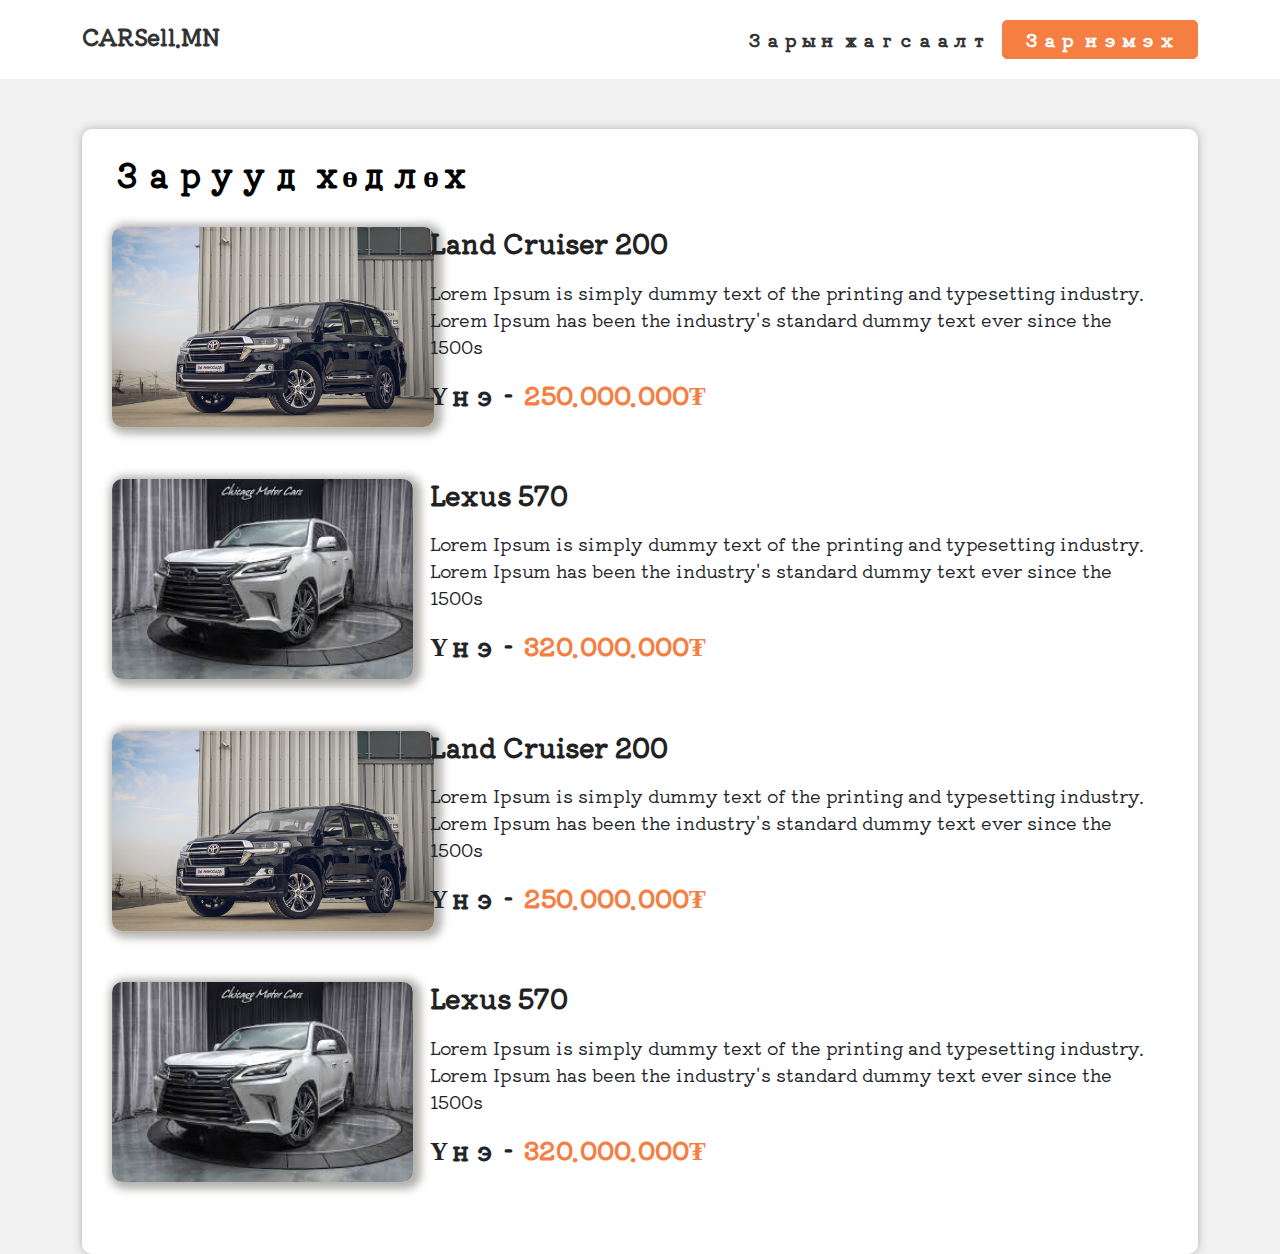
<file: index.html>
<!DOCTYPE html>
<html>
<head>
<title>CARSell.MN</title>
<meta charset="utf-8">
<meta name="viewport" content="width=device-width" />
<link rel="stylesheet" href="css/bootstrap.min.css">
<link rel="stylesheet" href="style.css">
<link rel="preconnect" href="https://fonts.gstatic.com">
<link href="https://fonts.googleapis.com/css2?family=Kiwi+Maru:wght@300;400;500&display=swap" rel="stylesheet">
</head>
<body>
<div class="header">
    <div class="container">
	<div class="logo left">
		<a href="index.html">CARSell.MN</a>
	</div>
    <div class="menu right">
        <ul class="left">
            <li><a href="index.html">Зарын жагсаалт</a></li>
            <li><button><a href="zar_nemeh.html">Зар нэмэх</a></button></li>
        </ul>
    </div>
    <div class="clr"></div>    
    </div>
</div>
<div class="container">
    <div class="list">
        <div class="title">
            <h1>Зарууд хөдлөх</h1>
        </div>
        <div class="section">
            <div class="type">
                <div class="row">
                    <div class="col-md-3 col-sm-12">
                        <div class="photo left">
                            <img src="images/car1.jpg" alt="Photo">
                        </div>
                    </div>
                    <div class="col-md-9 col-sm-12">
                        <div class="text left">
                            <div class="title">
                                <h5><a href="zar1.html">Land Cruiser 200</a></h5>
                            </div>
                            <div class="caption">
                                <p>Lorem Ipsum is simply dummy text of the printing and typesetting industry. Lorem Ipsum has been the industry's standard dummy text ever since the 1500s</p>
                            </div>
                            <div class="price">
                                <p>Үнэ -<span>250.000.000₮</span></p>
                            </div>
                        </div>
                    </div>
                    <div class="clr"></div>
                </div>
            </div>
            <div class="type">
                <div class="row">
                    <div class="col-md-3 col-sm-12">
                        <div class="photo left">
                            <img src="images/car2.jpg" alt="Photo">
                        </div>
                    </div>
                    <div class="col-md-9 col-sm-12">
                        <div class="text left">
                            <div class="title">
                                <h5><a href="zar2.html">Lexus 570</a></h5>
                            </div>
                            <div class="caption">
                                <p>Lorem Ipsum is simply dummy text of the printing and typesetting industry. Lorem Ipsum has been the industry's standard dummy text ever since the 1500s</p>
                            </div>
                            <div class="price">
                                <p>Үнэ -<span>320.000.000₮</span></p>
                            </div>
                        </div>
                    </div>
                    <div class="clr"></div>
                </div>
            </div>
            <div class="type">
                <div class="row">
                    <div class="col-md-3 col-sm-12">
                        <div class="photo left">
                            <img src="images/car1.jpg" alt="Photo">
                        </div>
                    </div>
                    <div class="col-md-9 col-sm-12">
                        <div class="text left">
                            <div class="title">
                                <h5><a href="zar1.html">Land Cruiser 200</a></h5>
                            </div>
                            <div class="caption">
                                <p>Lorem Ipsum is simply dummy text of the printing and typesetting industry. Lorem Ipsum has been the industry's standard dummy text ever since the 1500s</p>
                            </div>
                            <div class="price">
                                <p>Үнэ -<span>250.000.000₮</span></p>
                            </div>
                        </div>
                    </div>
                    <div class="clr"></div>
                </div>
            </div>
            <div class="type">
                <div class="row">
                    <div class="col-md-3 col-sm-12">
                        <div class="photo left">
                            <img src="images/car2.jpg" alt="Photo">
                        </div>
                    </div>
                    <div class="col-md-9 col-sm-12">
                        <div class="text left">
                            <div class="title">
                                <h5><a href="zar2.html">Lexus 570</a></h5>
                            </div>
                            <div class="caption">
                                <p>Lorem Ipsum is simply dummy text of the printing and typesetting industry. Lorem Ipsum has been the industry's standard dummy text ever since the 1500s</p>
                            </div>
                            <div class="price">
                                <p>Үнэ -<span>320.000.000₮</span></p>
                            </div>
                        </div>
                    </div>
                    <div class="clr"></div>
                </div>
            </div>
        </div>
    </div>
</div>

<script type="text/javascript" src="js/bootstrap.bundle.min.js"></script>
   
</body>
</html>
</file>
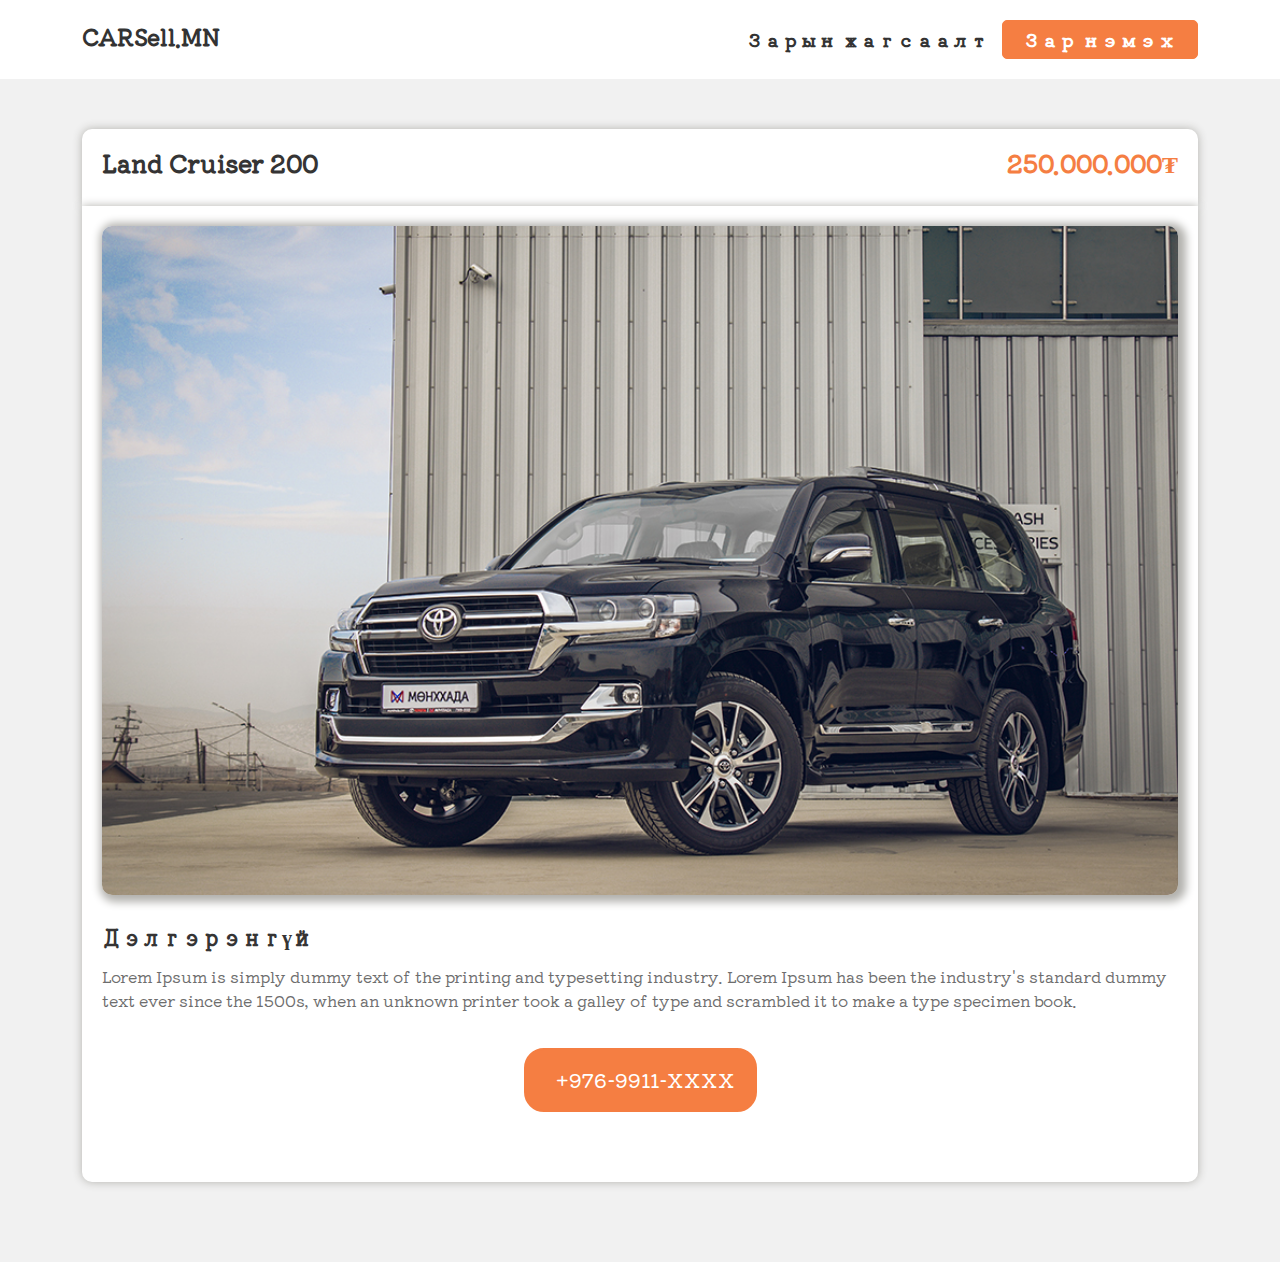
<file: zar1.html>
<!DOCTYPE html>
<html>
<head>
<title>CARSell.MN</title>
<meta charset="utf-8">
<meta name="viewport" content="width=device-width" />
<link rel="stylesheet" href="css/bootstrap.min.css">
<link rel="stylesheet" href="style.css">
<link rel="preconnect" href="https://fonts.gstatic.com">
<link href="https://fonts.googleapis.com/css2?family=Kiwi+Maru:wght@300;400;500&display=swap" rel="stylesheet">
</head>
<body>
<div class="header">
    <div class="container">
	<div class="logo left">
		<a href="index.html">CARSell.MN</a>
	</div>
    <div class="menu right">
        <ul class="left">
            <li><a href="index.html">Зарын жагсаалт</a></li>
            <li><button><a href="zar_nemeh.html">Зар нэмэх</a></button></li>
        </ul>
    </div>
    <div class="clr"></div>    
    </div>
</div>

<div class="main">
    <div class="container">
        <div class="row">
            <div class="col-md-12">
                <div class="top">
                    <div class="text left">
                        <h3>Land Cruiser 200</h3>
                    </div>
                    <div class="price right">
                        <h3>250.000.000₮</h3>
                    </div>
                    <div class="clr"></div>
                </div>
                <div class="section">
                    <div class="picture">
                        <img src="images/car1.jpg" alt="picture">
                    </div>
                    <div class="caption">
                        <h5>Дэлгэрэнгүй</h5>
                        <p>Lorem Ipsum is simply dummy text of the printing and typesetting industry. Lorem Ipsum has been the industry's standard dummy text ever since the 1500s, when an unknown printer took a galley of type and scrambled it to make a type specimen book.</p>
                    </div>
                    <div class="contact">
                        <button><i class="mdi mdi-phone"></i>+976-9911-XXXX</button>
                    </div>
                </div>
            </div>
        </div>
    </div>
</div>

<script type="text/javascript" src="js/bootstrap.bundle.min.js"></script>

    
</body>
</html>
</file>
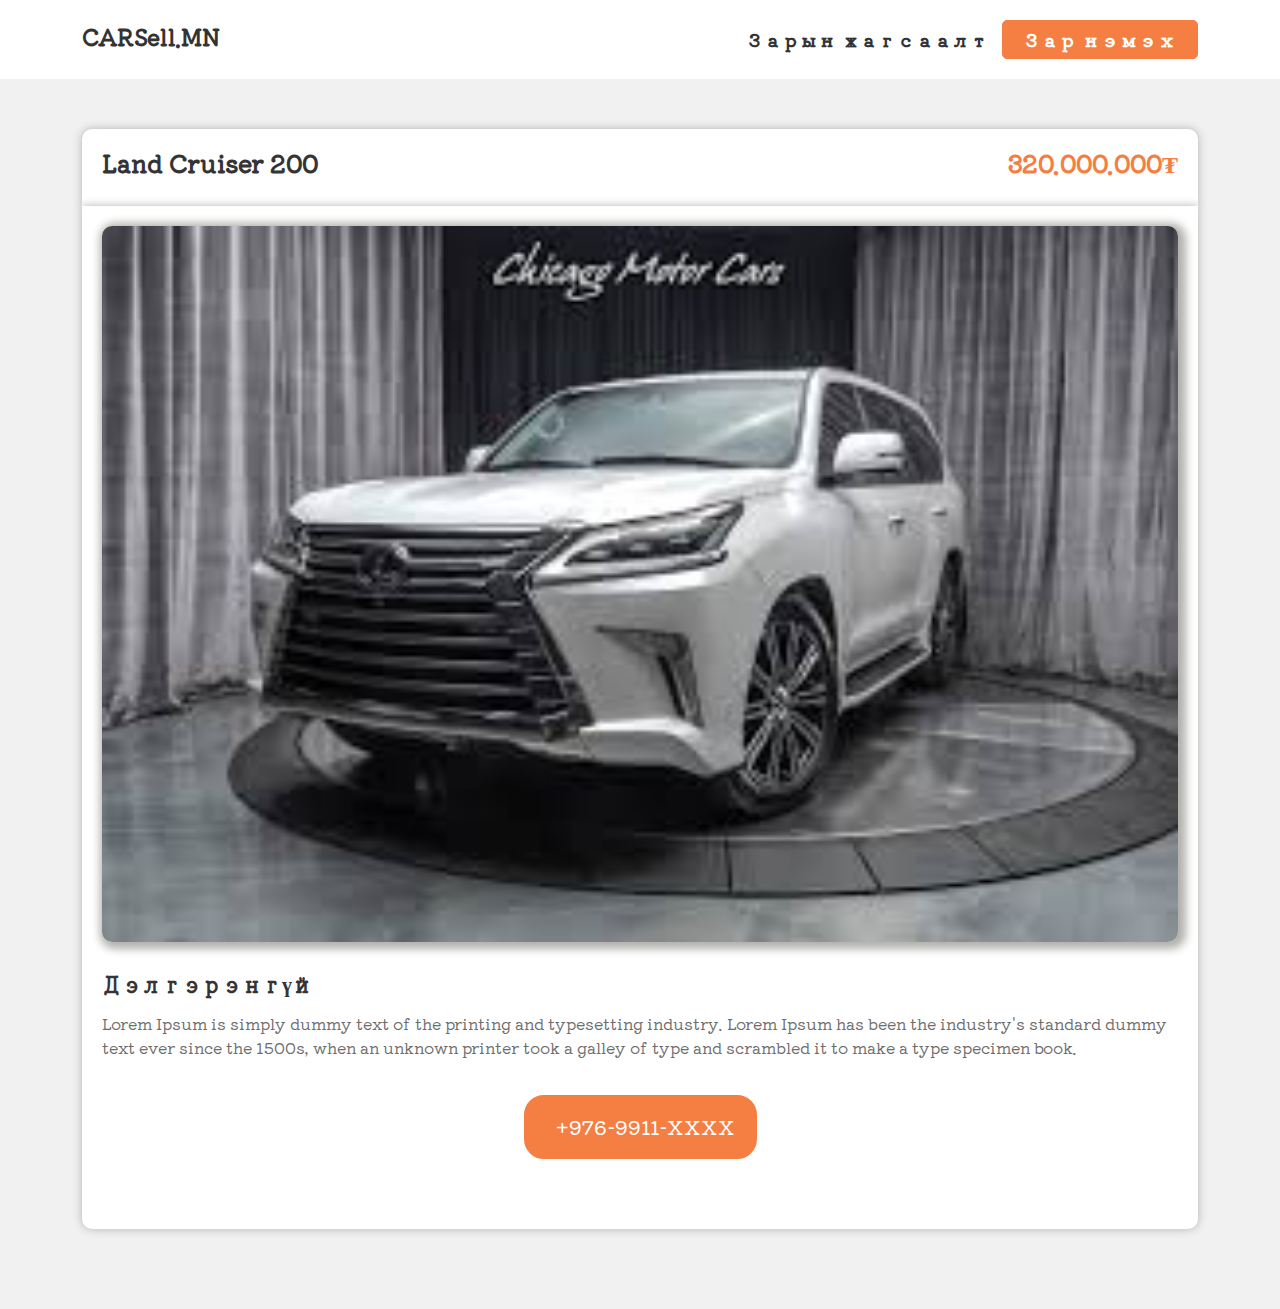
<file: zar2.html>
<!DOCTYPE html>
<html>
<head>
<title>CARSell.MN</title>
<meta charset="utf-8">
<meta name="viewport" content="width=device-width" />
<link rel="stylesheet" href="css/bootstrap.min.css">
<link rel="stylesheet" href="style.css">
<link rel="preconnect" href="https://fonts.gstatic.com">
<link href="https://fonts.googleapis.com/css2?family=Kiwi+Maru:wght@300;400;500&display=swap" rel="stylesheet">
</head>
<body>
<div class="header">
    <div class="container">
	<div class="logo left">
		<a href="index.html">CARSell.MN</a>
	</div>
    <div class="menu right">
        <ul class="left">
            <li><a href="index.html">Зарын жагсаалт</a></li>
            <li><button><a href="zar_nemeh.html">Зар нэмэх</a></button></li>
        </ul>
    </div>
    <div class="clr"></div>    
    </div>
</div>

<div class="main">
    <div class="container">
        <div class="row">
            <div class="col-md-12">
                <div class="top">
                    <div class="text left">
                        <h3>Land Cruiser 200</h3>
                    </div>
                    <div class="price right">
                        <h3>320.000.000₮</h3>
                    </div>
                    <div class="clr"></div>
                </div>
                <div class="section">
                    <div class="picture">
                        <img src="images/car2.jpg" alt="picture">
                    </div>
                    <div class="caption">
                        <h5>Дэлгэрэнгүй</h5>
                        <p>Lorem Ipsum is simply dummy text of the printing and typesetting industry. Lorem Ipsum has been the industry's standard dummy text ever since the 1500s, when an unknown printer took a galley of type and scrambled it to make a type specimen book.</p>
                    </div>
                    <div class="contact">
                        <button><i class="mdi mdi-phone"></i>+976-9911-XXXX</button>
                    </div>
                </div>
            </div>
        </div>
    </div>
</div>

<script type="text/javascript" src="js/bootstrap.bundle.min.js"></script>

    
</body>
</html>
</file>
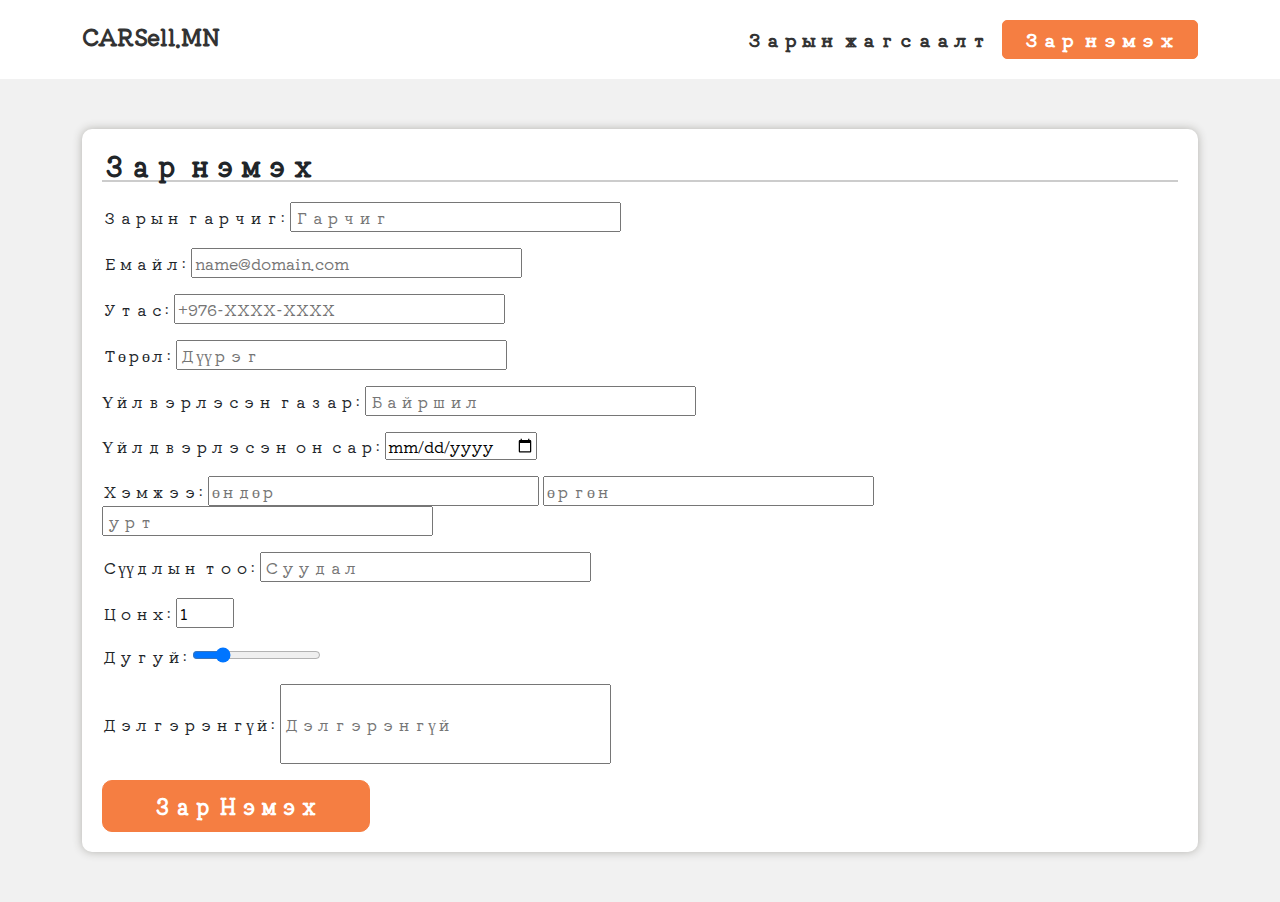
<file: zar_nemeh.html>
<!DOCTYPE html>
<html>
<head>
<title>CARSell.MN</title>
<meta charset="utf-8">
<meta name="viewport" content="width=device-width" />
<link rel="stylesheet" href="css/bootstrap.min.css">
<link rel="stylesheet" href="style.css">
<link rel="preconnect" href="https://fonts.gstatic.com">
<link href="https://fonts.googleapis.com/css2?family=Kiwi+Maru:wght@300;400;500&display=swap" rel="stylesheet">
</head>
<body>
<div class="header">
    <div class="container">
	<div class="logo left">
		<a href="index.html">CARSell.MN</a>
	</div>
    <div class="menu right">
        <ul class="left">
            <li><a href="index.html">Зарын жагсаалт</a></li>
            <li><button><a href="zar_nemeh.html">Зар нэмэх</a></button></li>
        </ul>
    </div>
    <div class="clr"></div>    
    </div>
</div>
<div class="zar_body">
    <div class="container">
        <div class="zar_nemeh">
            <h3>Зар нэмэх</h3>
            <form action="zar_nemeh" method="post">
                <p>
                    <label>Зарын гарчиг:
                        <input type="text" id="garchig" placeholder="Гарчиг" maxlength="40" required>
                    </label>
                </p>
                <p>
                    <label>Емайл:
                        <input type="email" id="mail" placeholder="name@domain.com" required>
                    </label>
                </p>
                <p>
                    <label>Утас:
                        <input type="tel" id="phone" placeholder="+976-XXXX-XXXX"
                        pattern="\+\d{3}-+\d{4}-\d{4}" required>
                    </label>
                </p>
                <p>
                    <label for="txtList">Төрөл:
                        <input type="text" placeholder="Дүүрэг" list="type" required>
                        <datalist id="type">
                            <option value="Мото">
                            <option value="Суудлын машин">
                            <option value="Уралдааны машин">
                            <option value="Ачааны машин">
                            <option value="Хүнд механизм">
                        </datalist>
                    </label>
                </p>
                <p>
                    <label>Үйлвэрлэсэн газар:
                        <input type="text" placeholder="Байршил" maxlength="30" required>
                    </label>
                </p>
                <p>
                    <label>Үйлдвэрлэсэн он сар:
                        <input type="date" required>
                    </label>
                </p>
                <p>
                    <label>Хэмжээ:
                        <input type="text" placeholder="өндөр" required>
                        <input type="text" placeholder="өргөн" required>
                        <input type="text" placeholder="урт" required>
                    </label>
                </p>
                <p>
                    <label for="txtList">Сүүдлын тоо:
                        <input type="text" placeholder="Суудал" list="chair" required>
                        <datalist id="chair">
                            <option value="1">
                            <option value="2">
                            <option value="4">
                            <option value="8">
                            <option value="+10">
                        </datalist>
                    </label>
                </p>
                <p>
                    <label>Цонх:
                        <input type="number" 
                        min="0"
                        max="15"
                        value="1" 
                        required >
                    </label>
                </p>
                <p>
                    <label>Дугуй:
                        <input type="range" required
                        min="0"
                        max="5"
                        value="1">                    
                    </label>
                </p>
                <p>
                    <label>Дэлгэрэнгүй:
                        <input type="text" placeholder="Дэлгэрэнгүй" maxlength="100" style="height: 5em;">
                    </label> 
                </p>
                <input class="submit_btn" type="submit" value="Зар Нэмэх">
            </form>
        </div>
    </div>
</div>

<script type="text/javascript" src="js/bootstrap.bundle.min.js"></script>
 
</body>
</html>
</file>
<file: style.css>
body {
	font-family: 'Kiwi Maru', serif;
    background: #f1f1f1;
}
a {
	text-decoration: none;
}
ul {
	margin: 0;
	padding: 0;
}
.left {
	float:left;
}
.right {
	float:right;
}
.clr {
	clear:both;
}
.overlay {
    position: absolute;
    top: 0;
    right: 0;
    width: 100%;
    height: 100%;
    background: #222;
    opacity: 0.4;
}
.header {
    padding: 20px 0;
    background: #fff;
    width: 100%;
}
.header .logo a {
    font-size: 22px;
    color: #333;
    font-weight: 800;
    text-decoration: none;
}
.header .menu li {
    list-style: none;
    display: inline-block;
}
.header .menu li button {
    border-radius: 5px;
    background: #f57e42;
    padding: 5px 10px;
    border: 1px solid #f57e42;
    transition: all 0.2s ease;
}
.header .menu li button a {
    color: #fff;
}
.header .menu li button:hover {
    background: #fff;
}
.header .menu li button:hover a {
    color: #f57e42!important;
}
.header .menu li a {
    text-decoration: none;
    color: #333;
    font-size: 18px;
    padding: 5px 10px;
    font-weight: 600;
    transition: all 0.2s ease;
}
.header .menu li a:hover {
    color: #f57e42;
}

.list {
    margin-top: 50px;
    padding: 20px 30px;
    text-align: center;
    background: #fff;
    border-radius: 10px;
    box-shadow: 0px 0px 10px 0px #b2b1ad;
}
.list .title {
    text-align: left;
    margin-bottom: 20px;
}
.list .title h1 {
    padding: 5px 0 15px 0;
    font-size: 32px;
    font-weight: 600;
    color: #000;
}
.list .type {
    position: relative;
    margin-bottom: 50px;
}
.list .type .photo {
    text-align: left;
}
.list .type .photo img {
    border-radius: 10px;
    height: 200px;
    width: auto;
    box-shadow: 3px 2px 8px 5px #b2b1ad;
}
.list .type .text {
    margin-left: 3em;
    text-align: left;
}
.list .type .title h5 a {
    font-weight: 600;
    font-size: 26px;
    color: #222;
    transition: all 0.2s ease;
}
.list .type .title h5 a:hover {
    color: #f57e42;
}
.list .type .caption {
    font-size: 18px;
}
.list .type .price p {
    font-weight: 600;
    font-size: 25px;
}
.list .type .price span {
    margin-left: 10px;
    color: #f57e42;
}

.main {
    padding: 50px;
}
.main .top {
    background: #fff;
    padding: 20px;
    border-top-left-radius: 10px;
    border-top-right-radius: 10px;
    box-shadow: 0px 0px 10px 0px #b2b1ad;
}
.main .top h3 {
    font-size: 24px;
    color: #353434;
    font-weight: 600;
}
.main .top .price h3 {
    color: #f57e42;
    font-weight: 600;
}
.main .section {
    background: #fff;
    padding: 20px;
    margin-bottom: 30px;
    border-bottom-left-radius: 10px ;
    border-bottom-right-radius: 10px ;
    box-shadow: 0px 0px 10px 0px #b2b1ad;
}
.main .section .picture img {
    width: 100%;
    height: auto;
    border-radius: 10px;
    box-shadow: 3px 2px 8px 5px #b2b1ad;
}
.main .section h5 {
    color: #353434;
    margin-top: 30px;
    margin-bottom: 15px;
    font-weight: 600;
}
.main .section p {
    color: #6d6d6d;
}
.main .contact {
    background: #fff;
    padding: 20px;
    margin-bottom: 30px;
    text-align: center;
}
.main .contact button {
    padding: 15px 20px;
    border: 2px solid #f57e42;
    border-radius: 20px;
    background: #f57e42;
    color: #fff;
    font-size: 20px;
    font-weight: 500;
    transition: all 0.3s ease-in-out;
}
.main .contact button i {
    margin-right: 10px;
}
.main .contact button:hover {
    background: #fff;
    color: #f57e42;
}
.zar_body {
    background: #f1f1f1;
    padding: 50px;
}
.zar_nemeh {
    background: #fff;
    padding: 20px;
    box-shadow: 0px 0px 10px 0px #b2b1ad;
    border-radius: 10px;
}
.zar_nemeh h3 {
    font-size: 26px;
    font-weight: 600;
    margin-bottom: 20px; 
    border-bottom: 2px solid #ccc;
}
.zar_nemeh .submit_btn {
    background: #f57e42;
    padding: 10px 50px;
    border: 1px solid #f57e42;
    border-radius: 10px;
    color: #fff;
    font-size: 20px;
    font-weight: 600;
    transition: all 0.3s ease;
}
.zar_nemeh .submit_btn:hover {
    background: #fff;
    color: #f57e42;
}
</file>
